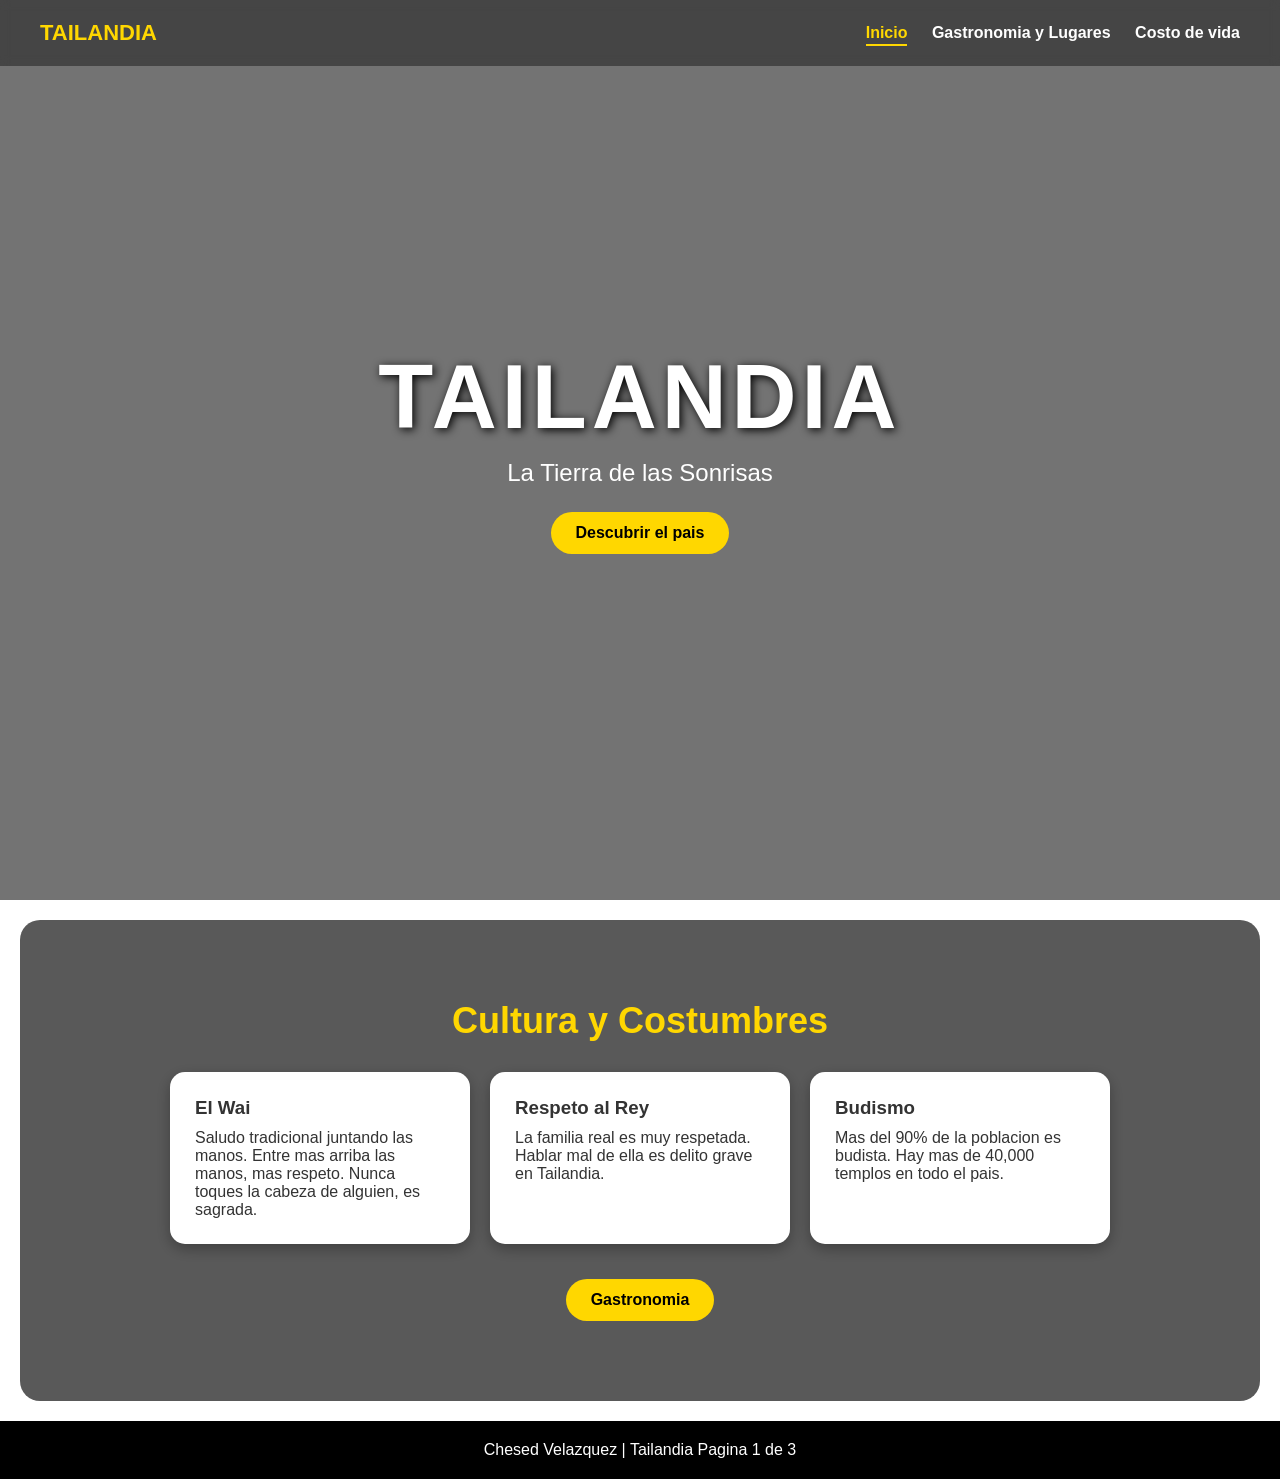
<file: index.html>
<!DOCTYPE html>
<html lang="es">
<head>
    <meta charset="UTF-8">
    <title>Tailandia</title>
    <link rel="stylesheet" href="estilos.css">
</head>
<body>
    <div class="video-fondo">
        <video autoplay muted loop playsinline>
            <source src="vid2.mp4" type="video/mp4">
        </video>
        <div class="capa-oscura"></div>
    </div>
    <header>
        <h2 class="logo">TAILANDIA</h2>
        <nav>
            <a href="index.html" class="activo">Inicio</a>
            <a href="gastronomia.html">Gastronomia y Lugares</a>
            <a href="costo.html">Costo de vida</a>
        </nav>
    </header>
    <section class="hero">
        <h1>TAILANDIA</h1>
        <p>La Tierra de las Sonrisas</p>
        <a href="gastronomia.html" class="boton">Descubrir el pais </a>
    </section>
    <section class="seccion">
        <h2>Cultura y Costumbres</h2>
        <div class="tarjetas">
            <div class="tarjeta">
                <h3> El Wai</h3>
                <p>Saludo tradicional juntando las manos. Entre mas arriba las manos, mas respeto. 
                    Nunca toques la cabeza de alguien, es sagrada.</p>
            </div>
            <div class="tarjeta">
                <h3>Respeto al Rey</h3>
                <p>La familia real es muy respetada. Hablar mal de ella es delito grave en Tailandia.</p>
            </div>
            <div class="tarjeta">
                <h3>Budismo</h3>
                <p>Mas del 90% de la poblacion es budista. Hay mas de 40,000 templos en todo el pais.</p>
            </div>
        </div>
        <div class="paginacion">
            <a href="gastronomia.html" class="boton">Gastronomia</a>
        </div>
    </section>
    <footer><p>Chesed Velazquez | Tailandia Pagina 1 de 3</p></footer>
</body>
</html>
</file>
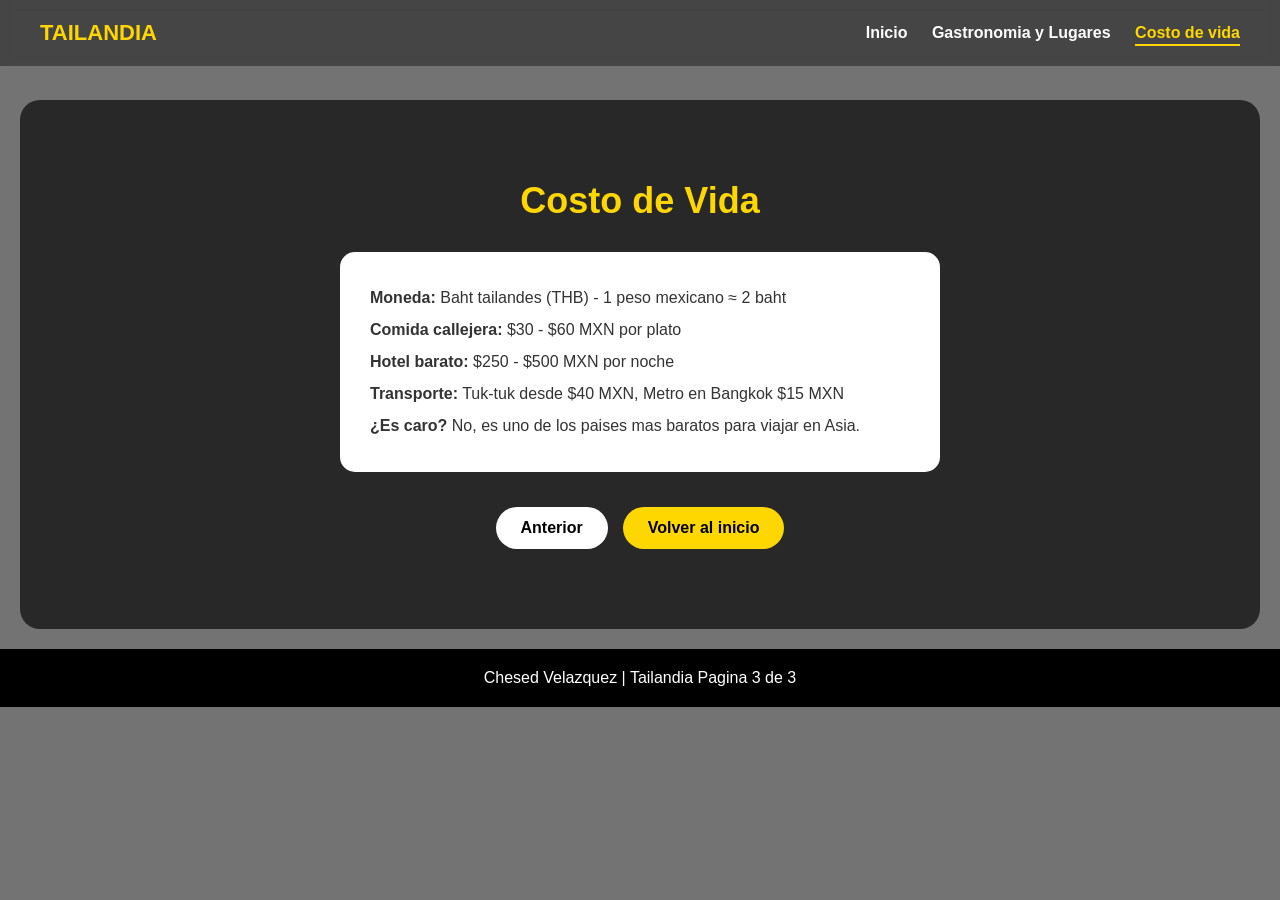
<file: costo.html>
<!DOCTYPE html>
<html lang="es">
<head>
    <meta charset="UTF-8">
    <title>Tailandia</title>
    <link rel="stylesheet" href="estilos.css">
</head>
<body>
    <div class="video-fondo">
        <video autoplay muted loop playsinline>
            <source src="vid2.mp4" type="video/mp4">
        </video>
        <div class="capa-oscura"></div>
    </div>
    <header>
        <h2 class="logo">TAILANDIA</h2>
        <nav>
            <a href="index.html">Inicio</a>
            <a href="gastronomia.html">Gastronomia y Lugares</a>
            <a href="costo.html" class="activo">Costo de vida</a>
        </nav>
    </header>
    <section class="seccion pagina-interior">
        <h2>Costo de Vida</h2>
        <div class="caja-costo">
            <p><b>Moneda:</b> Baht tailandes (THB) - 1 peso mexicano ≈ 2 baht</p>
            <p><b>Comida callejera:</b> $30 - $60 MXN por plato</p>
            <p><b>Hotel barato:</b> $250 - $500 MXN por noche</p>
            <p><b>Transporte:</b> Tuk-tuk desde $40 MXN, Metro en Bangkok $15 MXN</p>
            <p><b>¿Es caro?</b> No, es uno de los paises mas baratos para viajar en Asia.</p>
        </div>
        <div class="paginacion">
            <a href="gastronomia.html" class="boton boton-gris"> Anterior</a>
            <a href="index.html" class="boton"> Volver al inicio</a>
        </div>
    </section>
    <footer><p>Chesed Velazquez | Tailandia Pagina 3 de 3</p></footer>
</body>
</html>
</file>
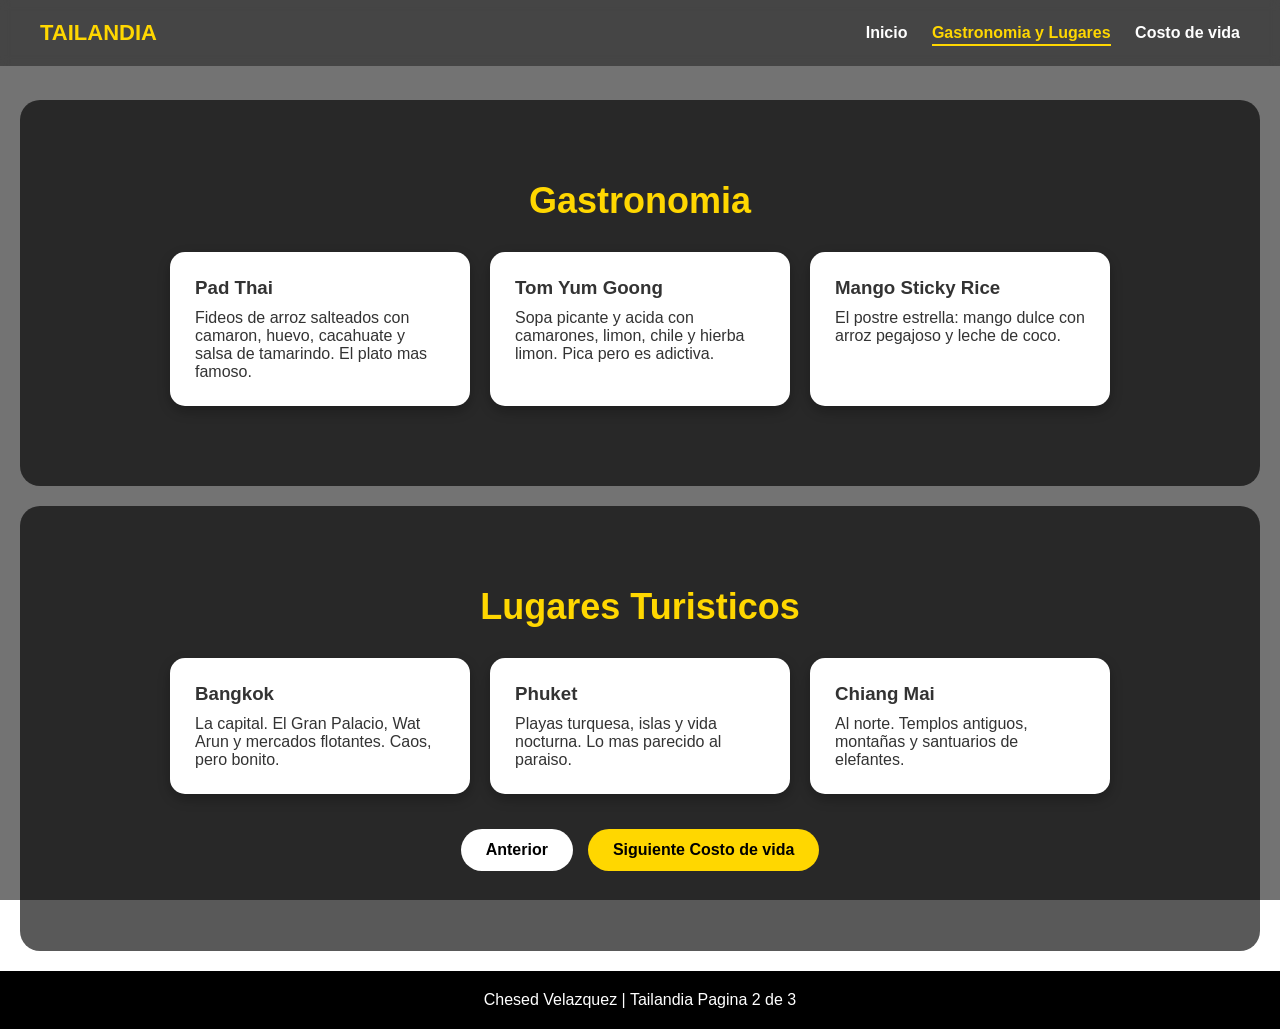
<file: gastronomia.html>
<!DOCTYPE html>
<html lang="es">
<head>
    <meta charset="UTF-8">
    <title>Tailandia</title>
    <link rel="stylesheet" href="estilos.css">
</head>
<body>
    <div class="video-fondo">
        <video autoplay muted loop playsinline>
            <source src="vid2.mp4" type="video/mp4">
        </video>
        <div class="capa-oscura"></div>
    </div>
    <header>
        <h2 class="logo">TAILANDIA</h2>
        <nav>
            <a href="index.html">Inicio</a>
            <a href="gastronomia.html" class="activo">Gastronomia y Lugares</a>
            <a href="costo.html">Costo de vida</a>
        </nav>
    </header>
    <section class="seccion pagina-interior">
        <h2>Gastronomia</h2>
        <div class="tarjetas">
            <div class="tarjeta">
                <h3>Pad Thai</h3>
                <p>Fideos de arroz salteados con camaron, huevo, cacahuate y salsa de tamarindo. El plato mas famoso.</p>
            </div>
            <div class="tarjeta">
                <h3>Tom Yum Goong</h3>
                <p>Sopa picante y acida con camarones, limon, chile y hierba limon. Pica pero es adictiva.</p>
            </div>
            <div class="tarjeta">
                <h3>Mango Sticky Rice</h3>
                <p>El postre estrella: mango dulce con arroz pegajoso y leche de coco.</p>
            </div>
        </div>
    </section>
    <section class="seccion">
        <h2>Lugares Turisticos</h2>
        <div class="tarjetas">
            <div class="tarjeta">
                <h3>Bangkok</h3>
                <p>La capital. El Gran Palacio, Wat Arun y mercados flotantes. Caos, pero bonito.</p>
            </div>
            <div class="tarjeta">
                <h3> Phuket</h3>
                <p>Playas turquesa, islas y vida nocturna. Lo mas parecido al paraiso.</p>
            </div>
            <div class="tarjeta">
                <h3>Chiang Mai</h3>
                <p>Al norte. Templos antiguos, montañas y santuarios de elefantes.</p>
            </div>
        </div>
        <div class="paginacion">
            <a href="index.html" class="boton boton-gris">Anterior</a>
            <a href="costo.html" class="boton">Siguiente Costo de vida</a>
        </div>
    </section>
    <footer><p>Chesed Velazquez | Tailandia Pagina 2 de 3</p></footer>
</body>
</html>
</file>
<file: estilos.css>
* {
    margin: 0;
    padding: 0;
    box-sizing: border-box;
    font-family: Arial, Helvetica, sans-serif;
}
body {
    color: white;
}
.video-fondo {
    position: fixed;
    top: 0;
    left: 0;
    width: 100%;
    height: 100%;
    z-index: -1;
    overflow: hidden;
}
.video-fondo video {
    width: 100%;
    height: 100%;
    object-fit: cover;
}
.capa-oscura {
    position: absolute;
    top: 0;
    left: 0;
    width: 100%;
    height: 100%;
    background: rgba(0, 0, 0, 0.55);
}
header {
    display: flex;
    justify-content: space-between;
    align-items: center;
    padding: 20px 40px;
    position: fixed;
    width: 100%;
    top: 0;
    background: rgba(0, 0, 0, 0.4);
    backdrop-filter: blur(5px);
    z-index: 10;
}
.logo {
    color: #FFD700;
    font-size: 22px;
}
nav a {
    color: white;
    text-decoration: none;
    margin-left: 20px;
    font-weight: bold;
}
nav a:hover, nav a.activo {
    color: #FFD700;
    border-bottom: 2px solid #FFD700;
    padding-bottom: 3px;
}
.hero {
    height: 100vh;
    display: flex;
    flex-direction: column;
    justify-content: center;
    align-items: center;
    text-align: center;
}
.hero h1 {
    font-size: 90px;
    letter-spacing: 5px;
    text-shadow: 2px 2px 10px black;
}
.hero p {
    font-size: 24px;
    margin: 10px 0 25px;
}
.boton {
    background: #FFD700;
    color: black;
    padding: 12px 25px;
    border-radius: 30px;
    text-decoration: none;
    font-weight: bold;
    display: inline-block;
}
.boton:hover {
    background: white;
}
.boton-gris {
    background: white;
}
.seccion {
    padding: 80px 40px;
    background: rgba(0, 0, 0, 0.65);
    margin: 20px;
    border-radius: 20px;
}
.pagina-interior {
    margin-top: 100px;
}
.seccion h2 {
    text-align: center;
    font-size: 36px;
    color: #FFD700;
    margin-bottom: 30px;
}
.tarjetas {
    display: flex;
    gap: 20px;
    justify-content: center;
    flex-wrap: wrap;
}
.tarjeta {
    background: white;
    color: #333;
    width: 300px;
    padding: 25px;
    border-radius: 15px;
    box-shadow: 0 5px 15px rgba(0,0,0,0.3);
}
.tarjeta h3 {
    margin-bottom: 10px;
}
.caja-costo {
    background: white;
    color: #333;
    max-width: 600px;
    margin: auto;
    padding: 30px;
    border-radius: 15px;
    line-height: 2;
}
.paginacion {
    display: flex;
    justify-content: center;
    gap: 15px;
    margin-top: 35px;
    flex-wrap: wrap;
}
footer {
    text-align: center;
    padding: 20px;
    background: black;
}
</file>
